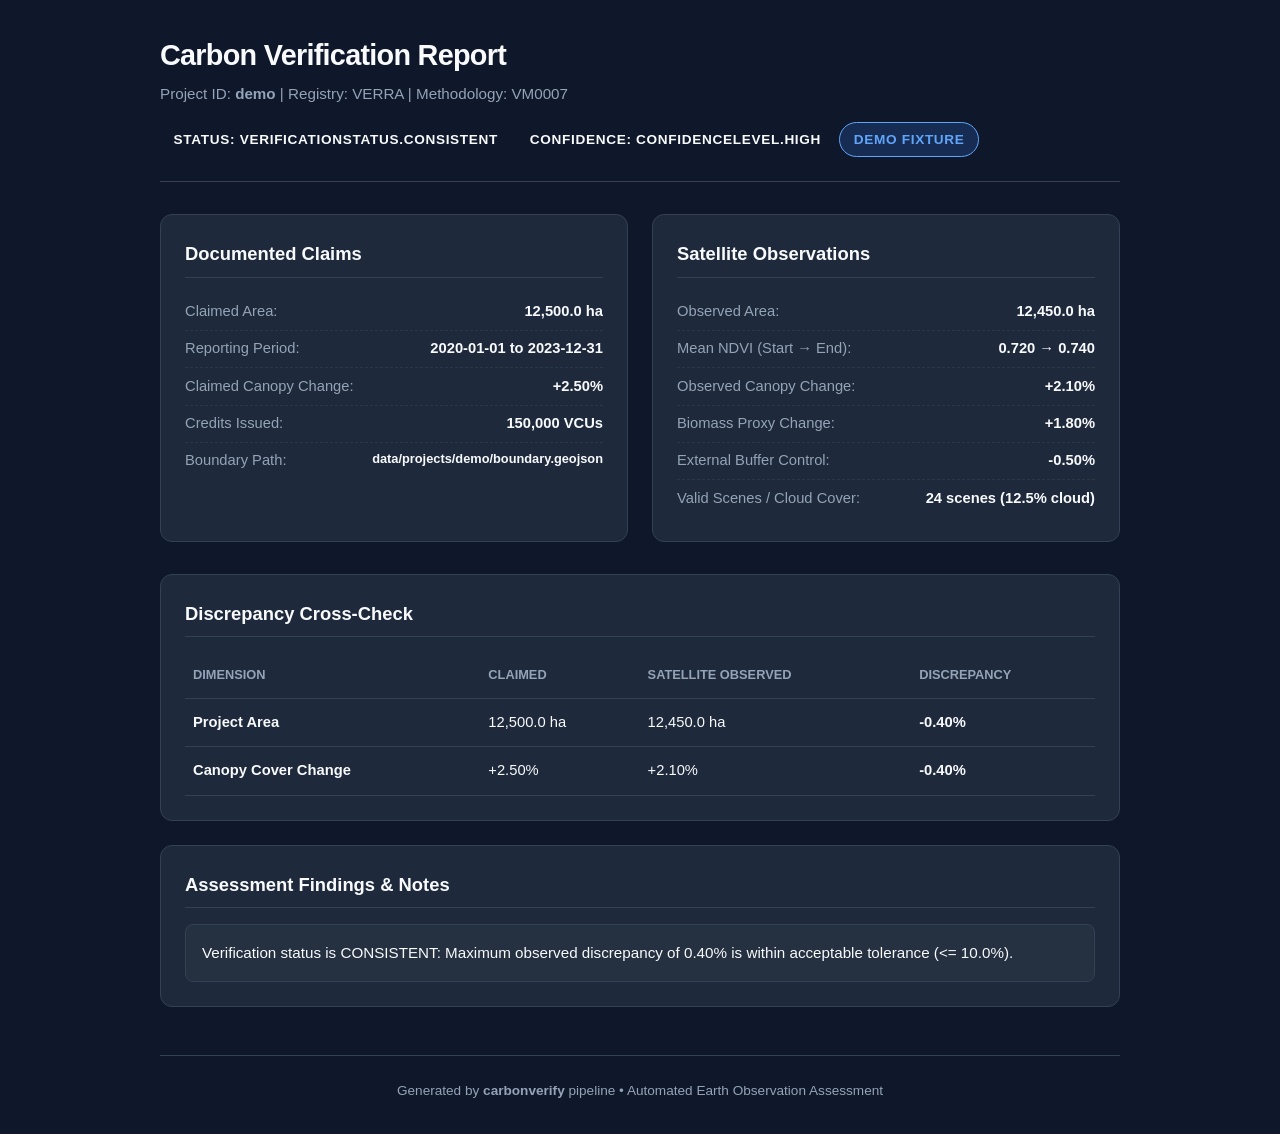
<file: output/demo/report.html>
<!DOCTYPE html>
<html lang="en">
<head>
  <meta charset="UTF-8">
  <meta name="viewport" content="width=device-width, initial-scale=1.0">
  <title>Verification Report - demo</title>
  <style>
    :root {
      --bg: #0f172a;
      --card-bg: #1e293b;
      --text: #f8fafc;
      --text-muted: #94a3b8;
      --border: #334155;
      --consistent: #10b981;
      --minor: #f59e0b;
      --major: #ef4444;
      --inconclusive: #64748b;
      --high: #10b981;
      --medium: #f59e0b;
      --low: #ef4444;
    }
    * { box-sizing: border-box; margin: 0; padding: 0; }
    body {
      font-family: -apple-system, BlinkMacSystemFont, "Segoe UI", Roboto, Helvetica, Arial, sans-serif;
      background-color: var(--bg);
      color: var(--text);
      line-height: 1.6;
      padding: 2rem 1rem;
    }
    .container {
      max-width: 960px;
      margin: 0 auto;
    }
    header {
      margin-bottom: 2rem;
      border-bottom: 1px solid var(--border);
      padding-bottom: 1.5rem;
      display: flex;
      justify-content: space-between;
      align-items: center;
      flex-wrap: wrap;
      gap: 1rem;
    }
    h1 {
      font-size: 1.8rem;
      font-weight: 700;
      letter-spacing: -0.025em;
    }
    .subtitle {
      color: var(--text-muted);
      font-size: 0.95rem;
      margin-top: 0.25rem;
    }
    .badge {
      display: inline-block;
      padding: 0.35rem 0.85rem;
      border-radius: 9999px;
      font-size: 0.85rem;
      font-weight: 700;
      text-transform: uppercase;
      letter-spacing: 0.05em;
    }
    .badge-CONSISTENT { background: rgba(16, 185, 129, 0.2); color: var(--consistent); border: 1px solid var(--consistent); }
    .badge-MINOR { background: rgba(245, 158, 11, 0.2); color: var(--minor); border: 1px solid var(--minor); }
    .badge-MAJOR { background: rgba(239, 68, 68, 0.2); color: var(--major); border: 1px solid var(--major); }
    .badge-INCONCLUSIVE { background: rgba(100, 116, 139, 0.2); color: var(--inconclusive); border: 1px solid var(--inconclusive); }
    .badge-HIGH { background: rgba(16, 185, 129, 0.15); color: var(--high); }
    .badge-MEDIUM { background: rgba(245, 158, 11, 0.15); color: var(--medium); }
    .badge-LOW { background: rgba(239, 68, 68, 0.15); color: var(--low); }

    .grid {
      display: grid;
      grid-template-columns: repeat(auto-fit, minmax(280px, 1fr));
      gap: 1.5rem;
      margin-bottom: 2rem;
    }
    .card {
      background-color: var(--card-bg);
      border: 1px solid var(--border);
      border-radius: 0.75rem;
      padding: 1.5rem;
    }
    .card h2 {
      font-size: 1.15rem;
      margin-bottom: 1rem;
      color: var(--text);
      border-bottom: 1px solid var(--border);
      padding-bottom: 0.5rem;
    }
    .metric-row {
      display: flex;
      justify-content: space-between;
      padding: 0.4rem 0;
      border-bottom: 1px dashed rgba(255, 255, 255, 0.06);
      font-size: 0.92rem;
    }
    .metric-row:last-child { border-bottom: none; }
    .metric-label { color: var(--text-muted); }
    .metric-val { font-weight: 600; }

    table {
      width: 100%;
      border-collapse: collapse;
      margin-top: 0.75rem;
      font-size: 0.92rem;
    }
    th, td {
      text-align: left;
      padding: 0.75rem 0.5rem;
      border-bottom: 1px solid var(--border);
    }
    th {
      color: var(--text-muted);
      font-weight: 600;
      text-transform: uppercase;
      font-size: 0.8rem;
    }
    .reasons-list {
      list-style-type: none;
      margin-top: 0.5rem;
    }
    .reasons-list li {
      padding: 0.5rem 0.75rem;
      background: rgba(245, 158, 11, 0.1);
      border-left: 3px solid var(--minor);
      margin-bottom: 0.5rem;
      border-radius: 0.25rem;
      font-size: 0.88rem;
    }
    .notes-box {
      background: rgba(255, 255, 255, 0.03);
      padding: 1rem;
      border-radius: 0.5rem;
      border: 1px solid var(--border);
      font-size: 0.95rem;
      line-height: 1.6;
    }
    footer {
      margin-top: 3rem;
      text-align: center;
      color: var(--text-muted);
      font-size: 0.85rem;
      border-top: 1px solid var(--border);
      padding-top: 1.5rem;
    }
  </style>
</head>
<body>
  <div class="container">
    <header>
      <div>
        <h1>Carbon Verification Report</h1>
        <div class="subtitle">Project ID: <strong>demo</strong> | Registry: VERRA | Methodology: VM0007</div>
      </div>
      <div>
        <span class="badge badge-VerificationStatus.CONSISTENT">Status: VerificationStatus.CONSISTENT</span>
        <span class="badge badge-ConfidenceLevel.HIGH">Confidence: ConfidenceLevel.HIGH</span>
        
          <span class="badge" style="background: rgba(59, 130, 246, 0.2); color: #60a5fa; border: 1px solid #60a5fa;">DEMO FIXTURE</span>
        
      </div>
    </header>

    <div class="grid">
      <!-- Project Claims -->
      <div class="card">
        <h2>Documented Claims</h2>
        <div class="metric-row">
          <span class="metric-label">Claimed Area:</span>
          <span class="metric-val">
            
              12,500.0 ha
            
          </span>
        </div>
        <div class="metric-row">
          <span class="metric-label">Reporting Period:</span>
          <span class="metric-val">
            
              2020-01-01 to 2023-12-31
            
          </span>
        </div>
        <div class="metric-row">
          <span class="metric-label">Claimed Canopy Change:</span>
          <span class="metric-val">
            
              +2.50%
            
          </span>
        </div>
        <div class="metric-row">
          <span class="metric-label">Credits Issued:</span>
          <span class="metric-val">
            
              150,000 VCUs
            
          </span>
        </div>
        <div class="metric-row">
          <span class="metric-label">Boundary Path:</span>
          <span class="metric-val" style="font-size:0.8rem; word-break:break-all;">data/projects/demo/boundary.geojson</span>
        </div>
      </div>

      <!-- Satellite Estimate -->
      <div class="card">
        <h2>Satellite Observations</h2>
        <div class="metric-row">
          <span class="metric-label">Observed Area:</span>
          <span class="metric-val">12,450.0 ha</span>
        </div>
        <div class="metric-row">
          <span class="metric-label">Mean NDVI (Start &rarr; End):</span>
          <span class="metric-val">0.720 &rarr; 0.740</span>
        </div>
        <div class="metric-row">
          <span class="metric-label">Observed Canopy Change:</span>
          <span class="metric-val">
            
              +2.10%
            
          </span>
        </div>
        <div class="metric-row">
          <span class="metric-label">Biomass Proxy Change:</span>
          <span class="metric-val">
            
              +1.80%
            
          </span>
        </div>
        <div class="metric-row">
          <span class="metric-label">External Buffer Control:</span>
          <span class="metric-val">
            
              -0.50%
            
          </span>
        </div>
        <div class="metric-row">
          <span class="metric-label">Valid Scenes / Cloud Cover:</span>
          <span class="metric-val">24 scenes (12.5% cloud)</span>
        </div>
      </div>
    </div>

    <!-- Comparison & Discrepancy -->
    <div class="card" style="margin-bottom: 1.5rem;">
      <h2>Discrepancy Cross-Check</h2>
      <table>
        <thead>
          <tr>
            <th>Dimension</th>
            <th>Claimed</th>
            <th>Satellite Observed</th>
            <th>Discrepancy</th>
          </tr>
        </thead>
        <tbody>
          <tr>
            <td><strong>Project Area</strong></td>
            <td>
              
                12,500.0 ha
              
            </td>
            <td>12,450.0 ha</td>
            <td>
              <strong>
                
                  -0.40%
                
              </strong>
            </td>
          </tr>
          <tr>
            <td><strong>Canopy Cover Change</strong></td>
            <td>
              
                +2.50%
              
            </td>
            <td>
              
                +2.10%
              
            </td>
            <td>
              <strong>
                
                  -0.40%
                
              </strong>
            </td>
          </tr>
        </tbody>
      </table>
    </div>

    <!-- Quality & Confidence Flags -->
    

    <!-- Audit Summary Notes -->
    <div class="card">
      <h2>Assessment Findings & Notes</h2>
      <div class="notes-box">
        Verification status is CONSISTENT: Maximum observed discrepancy of 0.40% is within acceptable tolerance (<= 10.0%).
      </div>
    </div>

    <footer>
      Generated by <strong>carbonverify</strong> pipeline &bull; Automated Earth Observation Assessment
    </footer>
  </div>
</body>
</html>
</file>
